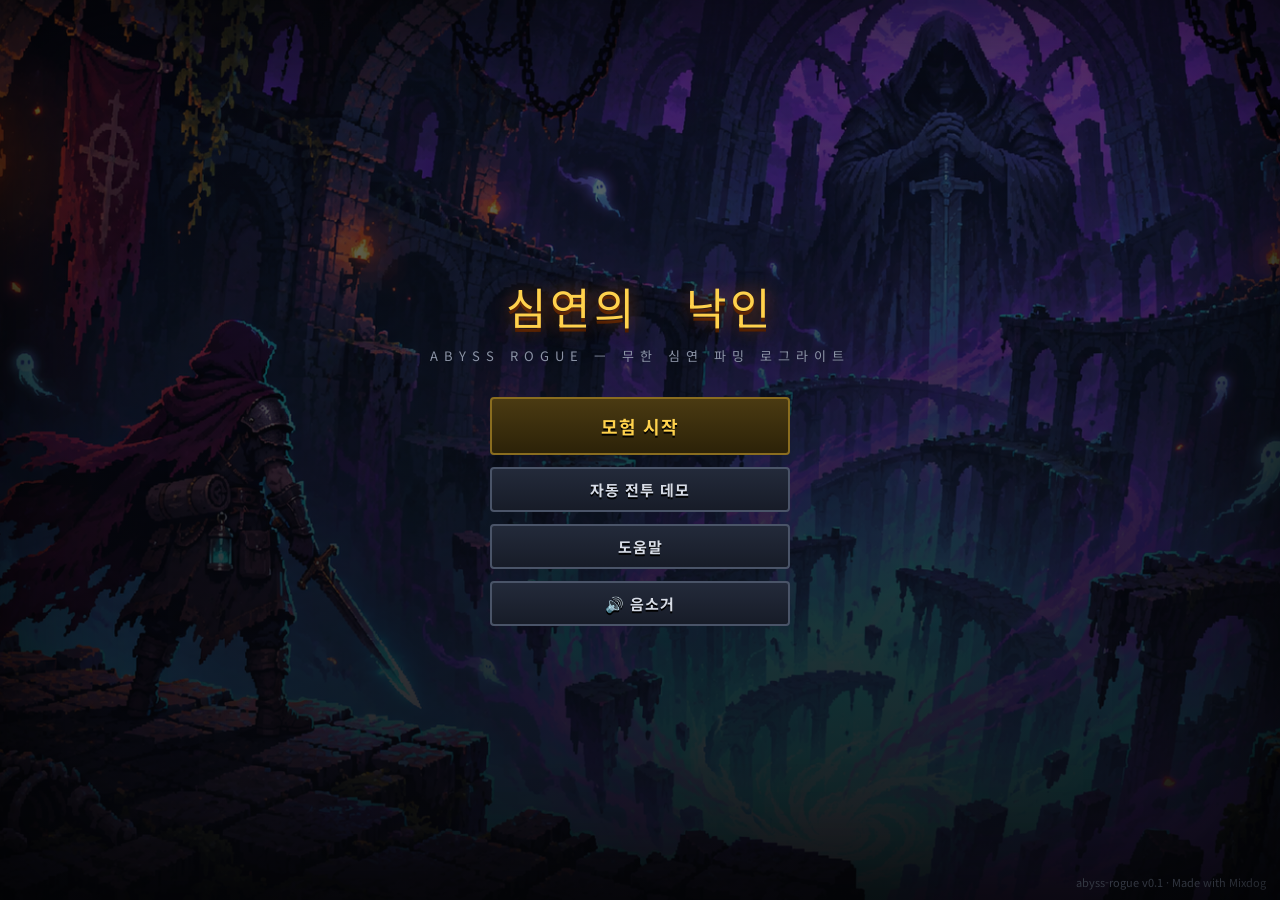
<file: index.html>
<!DOCTYPE html>
<html lang="ko">
<head>
<meta charset="utf-8">
<meta name="viewport" content="width=device-width, initial-scale=1, maximum-scale=1, user-scalable=no, viewport-fit=cover">
<title>심연의 낙인 — Abyss Rogue</title>
<link rel="preconnect" href="https://fonts.googleapis.com">
<link href="https://fonts.googleapis.com/css2?family=Press+Start+2P&family=Noto+Sans+KR:wght@400;700;900&display=swap" rel="stylesheet">
<link rel="stylesheet" href="css/style.css?v=18">
</head>
<body>
<canvas id="game"></canvas>

<div id="ui">
  <div id="screen-title" class="screen"></div>
  <div id="screen-hub" class="screen hidden"></div>
  <div id="screen-help" class="screen hidden"></div>
  <div id="screen-levelup" class="screen hidden"></div>
  <div id="screen-pause" class="screen hidden"></div>
  <div id="screen-death" class="screen hidden"></div>

  <div id="hud" class="hidden"></div>

  <div id="tooltip" class="hidden"></div>
  <div id="toasts"></div>
  <div id="vignette"></div>
  <div id="flash"></div>

  <div id="touch-ui" class="hidden">
    <div id="joy-base"><div id="joy-knob"></div></div>
    <div class="tbtn" id="tb-attack">⚔</div>
    <div class="tbtn" id="tb-dash">💨</div>
    <div class="tbtn" id="tb-potion">🧪</div>
  </div>
</div>

<script src="js/utils.js?v=18"></script>
<script src="js/config.js?v=18"></script>
<script src="js/input.js?v=18"></script>
<script src="js/save.js?v=18"></script>
<script src="js/sprites.js?v=18"></script>
<script src="js/audio.js?v=18"></script>
<script src="js/fx.js?v=18"></script>
<script src="js/dungeon.js?v=18"></script>
<script src="js/items.js?v=18"></script>
<script src="js/skills.js?v=18"></script>
<script src="js/player.js?v=18"></script>
<script src="js/enemies.js?v=18"></script>
<script src="js/objects.js?v=18"></script>
<script src="js/combat.js?v=18"></script>
<script src="js/ui.js?v=18"></script>
<script src="js/main.js?v=18"></script>
</body>
</html>
</file>
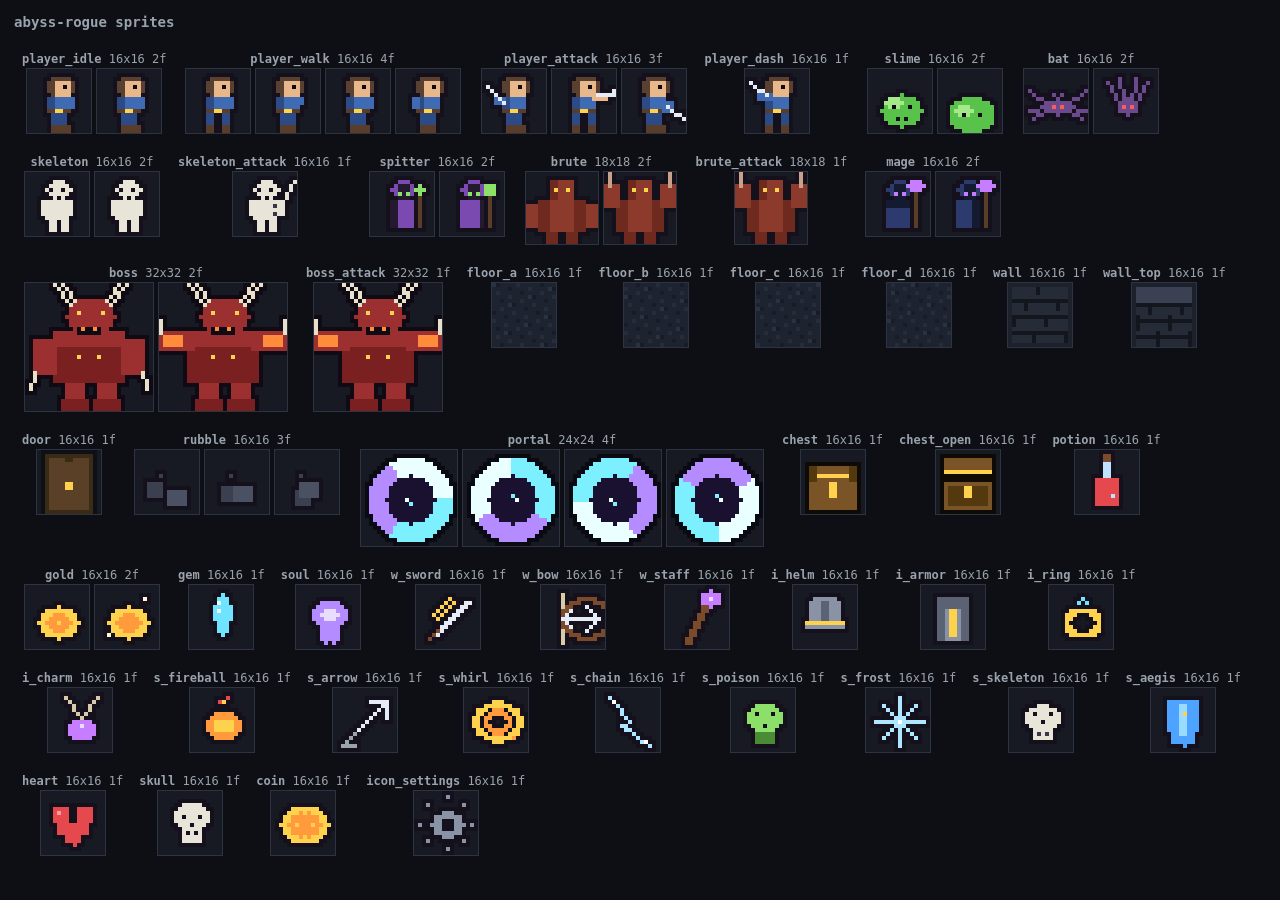
<file: test-sprites.html>
<!DOCTYPE html>
<html><head><meta charset="utf-8"><title>sprite sheet viewer</title>
<style>
body{background:#0d0f14;color:#9aa3ad;font:12px monospace;margin:14px}
.c{display:inline-block;margin:8px;text-align:center;vertical-align:top}
canvas{image-rendering:pixelated;background:#171a23;border:1px solid #2c3342;display:inline-block;margin:2px}
</style></head>
<body><h3>abyss-rogue sprites</h3><div id="g"></div>
<script src="js/utils.js"></script>
<script src="js/sprites.js"></script>
<script>
Sprites.init();
const g = document.getElementById('g');
for (const name of Sprites.names()) {
  const d = Sprites.DATA[name], nf = d.frames.length;
  const c = document.createElement('div'); c.className = 'c';
  let html = `<div><b>${name}</b> ${d.w}x${d.h} ${nf}f</div>`;
  for (let f = 0; f < nf; f++) html += `<canvas data-n="${name}" data-f="${f}" width="${d.w * 4}" height="${d.h * 4}"></canvas>`;
  c.innerHTML = html; g.appendChild(c);
}
for (const cv of document.querySelectorAll('canvas[data-n]')) {
  const ctx = cv.getContext('2d'); ctx.imageSmoothingEnabled = false;
  ctx.drawImage(Sprites.get(cv.dataset.n, +cv.dataset.f), 0, 0, cv.width, cv.height);
}
</script></body></html>
</file>
<file: css/style.css>
/* 심연의 낙인 — UI 스타일 */
* { margin: 0; padding: 0; box-sizing: border-box; }
:root {
  --bg: #0b0d12; --panel: rgba(16, 19, 28, .92); --line: #333a4a; --line2: #4a5468;
  --txt: #d7dce6; --dim: #8b93a5; --gold: #ffd24d; --hp: #e5484d; --xp: #4da3ff;
  --soul: #b48cff; --green: #6fdc8c; --red: #ff6b6b;
}
html, body { width: 100%; height: 100%; overflow: hidden; background: var(--bg); }
body { font-family: 'Noto Sans KR', 'Press Start 2P', monospace; color: var(--txt); user-select: none; }
canvas#game { position: fixed; inset: 0; image-rendering: pixelated; image-rendering: crisp-edges; cursor: crosshair; touch-action: none; -webkit-touch-callout: none; }
#ui { position: fixed; inset: 0; pointer-events: none; }
#ui .screen { pointer-events: auto; }
.hidden { display: none !important; }

/* ---------- 공통 ---------- */
.screen {
  position: absolute; inset: 0; display: flex; flex-direction: column;
  align-items: center; justify-content: center; gap: 14px;
  background: radial-gradient(ellipse at 50% 30%, rgba(30, 26, 48, .88), rgba(5, 6, 10, .96) 75%);
}
.panel {
  background: var(--panel); border: 2px solid var(--line); border-radius: 6px;
  box-shadow: 0 0 0 2px rgba(0,0,0,.6), 0 12px 40px rgba(0,0,0,.55), inset 0 0 24px rgba(0,0,0,.5);
  padding: 14px;
}
.btn {
  pointer-events: auto; cursor: pointer; font-family: inherit; font-weight: 700; font-size: 15px;
  color: var(--txt); background: linear-gradient(#232a3a, #171c28);
  border: 2px solid var(--line2); border-radius: 4px; padding: 10px 22px; letter-spacing: 1px;
  text-shadow: 0 2px 0 #000; transition: transform .06s, border-color .12s, box-shadow .12s;
}
.btn:hover { border-color: var(--gold); color: #fff; box-shadow: 0 0 14px rgba(255, 210, 77, .25); transform: translateY(-1px); }
.btn:active { transform: translateY(1px); }
.btn:disabled { opacity: .4; cursor: default; transform: none; box-shadow: none; }
.btn-primary { border-color: #8a6d1f; background: linear-gradient(#4a3a12, #2c2208); color: var(--gold); font-size: 18px; padding: 14px 42px; }
.btn-primary:hover { border-color: var(--gold); box-shadow: 0 0 22px rgba(255, 210, 77, .45); }
.btn-danger { border-color: #7a2c2c; background: linear-gradient(#3a1414, #220b0b); color: #ff9b9b; }
.btn.small { font-size: 12px; padding: 5px 10px; }

.logo { font-family: 'Press Start 2P', 'Noto Sans KR', monospace; font-size: 44px; color: var(--gold);
  text-shadow: 0 0 18px rgba(255, 120, 40, .55), 0 4px 0 #4a1c00, 0 8px 24px #000; letter-spacing: 4px; }
.logo-sub { color: var(--dim); letter-spacing: 6px; font-size: 13px; margin-top: -6px; }
.ver { position: absolute; bottom: 10px; right: 14px; color: #4a5160; font-size: 11px; }

/* ---------- 타이틀 ---------- */
#screen-title { background: linear-gradient(rgba(5,6,10,.55), rgba(5,6,10,.92)), url('../assets/title.png') center/cover no-repeat, radial-gradient(ellipse at 50% 30%, #1c1830, #05060a 75%); }
#screen-title .menu { display: flex; flex-direction: column; gap: 12px; margin-top: 18px; min-width: 300px; }

/* ---------- 허브 ---------- */
#screen-hub { justify-content: flex-start; padding: 18px; overflow: auto; background: linear-gradient(rgba(8,9,14,.82), rgba(8,9,14,.94)), url('../assets/title.png') center/cover fixed, #0b0d12; }
.hub-head { display: flex; align-items: center; gap: 26px; width: 1180px; max-width: 96vw; padding: 10px 16px; flex-shrink: 0; }
.hub-head .logo { font-size: 24px; white-space: nowrap; }
.hub-body, .hub-foot { flex-shrink: 0; }
.res { display: flex; gap: 18px; font-size: 16px; font-weight: 700; }
.res b { font-family: 'Press Start 2P', monospace; font-size: 13px; margin-left: 6px; }
.res .gold b { color: var(--gold); } .res .soul b { color: var(--soul); } .res .best b { color: var(--xp); }
.hub-body { display: grid; grid-template-columns: 340px 1fr 380px; gap: 14px; width: 1180px; max-width: 96vw; align-items: start; }
.hub-col h3 { font-size: 14px; color: var(--gold); letter-spacing: 2px; border-bottom: 2px solid var(--line); padding-bottom: 6px; margin-bottom: 8px; }
.shop-row { display: flex; align-items: center; gap: 8px; padding: 7px 6px; border-radius: 4px; }
.shop-row:hover { background: rgba(255,255,255,.04); }
.shop-row .nm { flex: 1; font-size: 13px; font-weight: 700; }
.shop-row .nm small { display: block; color: var(--dim); font-weight: 400; font-size: 11px; }
.pips { display: flex; gap: 3px; }
.pip { width: 12px; height: 8px; background: #262c3a; border: 1px solid var(--line2); }
.pip.on { background: var(--gold); box-shadow: 0 0 6px rgba(255,210,77,.7); }
.equip-slots { display: flex; gap: 8px; margin-bottom: 22px; }
.slot { width: 64px; height: 64px; border: 2px dashed var(--line2); border-radius: 4px; background: rgba(0,0,0,.35);
  display: flex; align-items: center; justify-content: center; cursor: pointer; position: relative; }
.slot img { width: 40px; height: 40px; image-rendering: pixelated; }
.slot .lbl { position: absolute; bottom: -16px; left: 0; right: 0; text-align: center; font-size: 10px; color: var(--dim); }
.slot.filled { border-style: solid; }
.stat-grid { display: grid; grid-template-columns: 1fr 1fr; gap: 4px 14px; font-size: 13px; }
.stat-grid .v { color: var(--gold); font-weight: 700; float: right; }
.inv-grid { display: grid; grid-template-columns: repeat(6, 56px); gap: 6px; }
.inv-cell { width: 56px; height: 56px; border: 2px solid var(--line); border-radius: 4px; background: rgba(0,0,0,.4);
  display: flex; align-items: center; justify-content: center; cursor: pointer; position: relative; }
.inv-cell img { width: 40px; height: 40px; image-rendering: pixelated; }
.inv-cell:hover { border-color: #fff; }
.hub-foot { display: flex; gap: 12px; align-items: center; width: 1180px; max-width: 96vw; margin-top: 14px; padding: 12px 16px; justify-content: space-between; }
.hub-foot .hint { color: var(--dim); font-size: 12px; }

/* ---------- HUD ---------- */
#hud { position: absolute; inset: 0; pointer-events: none; font-size: 13px; }
.hud-tl { position: absolute; top: 12px; left: 12px; width: 280px; }
.bar { position: relative; height: 20px; border: 2px solid #000; background: #14161d; border-radius: 3px; overflow: hidden; box-shadow: 0 2px 8px rgba(0,0,0,.6); }
.bar > .fill { position: absolute; inset: 0; transform-origin: left; }
.bar .txt { position: absolute; inset: 0; display: flex; align-items: center; justify-content: center; font-size: 11px; font-weight: 900; color: #fff; text-shadow: 0 1px 2px #000, 0 0 4px #000; }
#hpbar .fill { background: linear-gradient(#ff6b6b, #c62f35); }
#shbar { height: 8px; margin-top: 3px; display: none; }
#shbar .fill { background: linear-gradient(#9adcff, #3a7bd5); }
#potion-row { margin-top: 5px; display: flex; gap: 6px; align-items: center; color: var(--dim); font-size: 12px; }
#potion-row img { width: 22px; height: 22px; image-rendering: pixelated; }
.hud-tc { position: absolute; top: 10px; left: 50%; transform: translateX(-50%); width: min(520px, 46vw); text-align: center; }
#xpbar { height: 14px; }
#xpbar .fill { background: linear-gradient(#7db9ff, #2f6fd0); }
#lvllbl { font-size: 11px; color: var(--xp); font-weight: 900; margin-top: 2px; text-shadow: 0 1px 2px #000; }
#bossbar-wrap { display: none; margin-top: 6px; }
#bossbar-wrap .bname { font-size: 12px; color: #ff9b6b; font-weight: 900; text-shadow: 0 1px 3px #000; letter-spacing: 2px; }
#bossbar { height: 12px; } #bossbar .fill { background: linear-gradient(#ff9b6b, #b03a1e); }
.hud-tr { position: absolute; top: 12px; right: 12px; text-align: right; display: flex; flex-direction: column; gap: 4px; align-items: flex-end; }
.hud-tr .row { background: rgba(10, 12, 18, .72); border: 1px solid var(--line); border-radius: 4px; padding: 4px 10px; font-size: 13px; font-weight: 700; text-shadow: 0 1px 2px #000; }
.hud-tr .gold { color: var(--gold); } .hud-tr .soul { color: var(--soul); }
#minimap { border: 2px solid var(--line2); background: rgba(5,6,10,.85); image-rendering: pixelated; border-radius: 3px; margin-top: 4px; }
.hud-bl { position: absolute; left: 12px; bottom: 12px; display: flex; align-items: center; gap: 10px; }
#weapon-icon { width: 44px; height: 44px; border: 2px solid var(--line2); border-radius: 4px; background: rgba(10,12,18,.75); display: flex; align-items: center; justify-content: center; }
#weapon-icon img { width: 32px; height: 32px; image-rendering: pixelated; }
#combo { font-family: 'Press Start 2P', monospace; font-size: 16px; color: var(--gold); text-shadow: 0 0 10px rgba(255,180,40,.8), 0 2px 0 #000; display: none; }
.hud-bc { position: absolute; bottom: 12px; left: 50%; transform: translateX(-50%); display: flex; gap: 10px; }
.skill-slot { width: 56px; height: 56px; border: 2px solid var(--line2); border-radius: 5px; background: rgba(10,12,18,.8); position: relative; overflow: hidden; }
.skill-slot img { width: 40px; height: 40px; margin: 6px; image-rendering: pixelated; opacity: .95; }
.skill-slot .cd { position: absolute; left: 0; bottom: 0; right: 0; background: rgba(0,0,0,.72); height: 0%; }
.skill-slot .lv { position: absolute; top: 1px; right: 3px; font-size: 10px; font-weight: 900; color: var(--gold); text-shadow: 0 1px 2px #000; }
.skill-slot.empty { border-style: dashed; opacity: .45; }
#streak { position: absolute; top: 22%; left: 50%; transform: translateX(-50%); font-family: 'Press Start 2P', monospace;
  font-size: 22px; color: #ff9b3d; text-shadow: 0 0 16px rgba(255,80,20,.9), 0 3px 0 #000; opacity: 0; transition: opacity .2s; pointer-events: none; }
#floor-banner { position: absolute; top: 34%; left: 50%; transform: translateX(-50%); text-align: center; opacity: 0; pointer-events: none; }
#floor-banner .big { font-family: 'Press Start 2P', 'Noto Sans KR', monospace; font-size: 34px; color: #fff; text-shadow: 0 0 24px rgba(180,140,255,.9), 0 4px 0 #000; }
#floor-banner .sub { color: var(--soul); font-size: 14px; letter-spacing: 4px; margin-top: 8px; }

/* ---------- 레벨업 카드 ---------- */
#screen-levelup { background: rgba(4, 5, 9, .78); backdrop-filter: blur(2px); }
#screen-levelup h2 { font-family: 'Press Start 2P', 'Noto Sans KR', monospace; color: var(--gold); font-size: 24px; text-shadow: 0 0 18px rgba(255,210,77,.6), 0 3px 0 #000; letter-spacing: 3px; }
#cards { display: flex; gap: 18px; margin-top: 10px; flex-wrap: wrap; justify-content: center; max-width: 92vw; }
.card { pointer-events: auto; cursor: pointer; width: 230px; padding: 16px 14px 14px; text-align: center;
  background: linear-gradient(#1b2130, #10141f); border: 2px solid var(--line2); border-radius: 8px;
  transition: transform .08s, border-color .12s, box-shadow .12s; }
.card:hover { transform: translateY(-6px) scale(1.03); border-color: var(--gold); box-shadow: 0 14px 40px rgba(0,0,0,.7), 0 0 24px rgba(255,210,77,.25); }
.card img { width: 52px; height: 52px; image-rendering: pixelated; }
.card .cname { font-size: 17px; font-weight: 900; margin: 8px 0 4px; }
.card .cdesc { font-size: 12.5px; color: var(--txt); line-height: 1.5; min-height: 54px; }
.card .clv { font-size: 11px; color: var(--xp); font-weight: 700; margin-top: 6px; letter-spacing: 1px; }
.card .kind { font-size: 10px; color: var(--dim); letter-spacing: 3px; margin-bottom: 4px; }

/* ---------- 공통 오버레이 ---------- */
.overlay-box { max-width: 560px; text-align: center; display: flex; flex-direction: column; gap: 12px; align-items: center; }
.overlay-box h2 { font-family: 'Press Start 2P', 'Noto Sans KR', monospace; font-size: 22px; letter-spacing: 2px; }
.overlay-box .btns { display: flex; gap: 12px; margin-top: 8px; flex-wrap: wrap; justify-content: center; }
.death h2 { color: var(--red); text-shadow: 0 0 20px rgba(255,60,60,.6), 0 3px 0 #000; }
.result-grid { display: grid; grid-template-columns: auto auto; gap: 6px 22px; font-size: 15px; text-align: left; }
.result-grid .v { color: var(--gold); font-weight: 900; text-align: right; }
.help-list { text-align: left; font-size: 14px; line-height: 2; color: var(--txt); }
.help-list b { color: var(--gold); display: inline-block; min-width: 130px; }
.kbd { font-family: 'Press Start 2P', monospace; font-size: 11px; background: #232a3a; border: 1px solid var(--line2); border-bottom-width: 3px; border-radius: 4px; padding: 3px 7px; color: #fff; }

/* ---------- 툴팁/토스트 ---------- */
#tooltip { position: absolute; pointer-events: auto; z-index: 50; max-width: 320px; background: rgba(8,10,16,.97);
  border: 2px solid var(--line2); border-radius: 5px; padding: 10px 12px; font-size: 12.5px; line-height: 1.65; box-shadow: 0 10px 30px rgba(0,0,0,.8); }
#tooltip .tname { font-size: 15px; font-weight: 900; margin-bottom: 4px; }
#tooltip .tslot { color: var(--dim); font-size: 11px; margin-bottom: 6px; }
#tooltip .aff { color: #7db9ff; }
#tooltip .aff.neg { color: #ff9b9b; }
#tooltip .tval { color: var(--gold); margin-top: 6px; font-size: 11px; }
#tooltip .tbtns { margin-top: 8px; display: flex; gap: 6px; }
#toasts { position: absolute; bottom: 110px; left: 50%; transform: translateX(-50%); display: flex; flex-direction: column; gap: 6px; align-items: center; pointer-events: none; }
.toast { background: rgba(10,12,18,.9); border: 1px solid var(--line2); border-radius: 4px; padding: 6px 14px; font-size: 13px; font-weight: 700; color: var(--txt); animation: toastin .18s ease-out; text-shadow: 0 1px 2px #000; }
.toast.gold { color: var(--gold); } .toast.soul { color: var(--soul); } .toast.bad { color: #ff9b9b; } .toast.good { color: var(--green); }
@keyframes toastin { from { transform: translateY(8px); opacity: 0; } }
#vignette { position: absolute; inset: 0; pointer-events: none; box-shadow: inset 0 0 140px rgba(0,0,0,.75); transition: box-shadow .1s; }
#vignette.hurt { box-shadow: inset 0 0 180px rgba(200, 20, 20, .55); }
#flash { position: absolute; inset: 0; pointer-events: none; background: #fff; opacity: 0; }

/* ---------- 터치 UI (모바일) ---------- */
#touch-ui { position: absolute; inset: 0; pointer-events: none; z-index: 30; }
#joy-base { position: absolute; left: 26px; bottom: 128px; width: 124px; height: 124px; border-radius: 50%;
  background: rgba(255,255,255,.05); border: 2px solid rgba(255,255,255,.16); }
#joy-knob { position: absolute; left: 50%; top: 50%; width: 54px; height: 54px; margin: -27px 0 0 -27px; border-radius: 50%;
  background: rgba(255,255,255,.20); border: 2px solid rgba(255,255,255,.38); }
.tbtn { position: absolute; width: 62px; height: 62px; border-radius: 50%; background: rgba(20,24,36,.55);
  border: 2px solid rgba(255,255,255,.25); color: #fff; font-size: 22px; display: flex; align-items: center;
  justify-content: center; pointer-events: auto; touch-action: none; user-select: none; -webkit-user-select: none; }
.tbtn.on { background: rgba(255,210,77,.45); border-color: var(--gold); }
#tb-attack { right: 24px; bottom: 118px; width: 86px; height: 86px; font-size: 32px; border-color: rgba(255,120,80,.55); background: rgba(60,20,14,.55); }
#tb-dash { right: 126px; bottom: 82px; }
#tb-potion { right: 38px; bottom: 222px; }

/* ---------- 좁은 화면(모바일) 반응형 ---------- */
@media (max-width: 760px) {
  .logo { font-size: 30px; }
  .hud-tl { width: 190px; top: 8px; left: 8px; }
  .bar { height: 16px; }
  .hud-tc { top: 6px; }
  .hud-tr { top: 8px; right: 8px; }
  .hud-tr .row { font-size: 11px; padding: 3px 7px; }
  #minimap { width: 92px; height: 92px; }
  .skill-slot { width: 44px; height: 44px; }
  .skill-slot img { width: 32px; height: 32px; margin: 5px; }
  .hud-bc { bottom: 96px; gap: 7px; }
  .hud-bl { bottom: 8px; left: 8px; }
  #weapon-icon { width: 38px; height: 38px; }
  #weapon-icon img { width: 26px; height: 26px; }
  #combo { font-size: 12px; }
  #streak { font-size: 15px; top: 18%; }
  #floor-banner .big { font-size: 22px; }
  .hub-body { grid-template-columns: 1fr; width: 96vw; }
  .hub-head { flex-wrap: wrap; gap: 10px; width: 96vw; }
  .hub-foot { width: 96vw; flex-wrap: wrap; gap: 8px; }
  .inv-grid { grid-template-columns: repeat(6, 48px); }
  .inv-cell { width: 48px; height: 48px; }
  .card { width: 200px; }
  #potion-row { font-size: 11px; }
}
</file>
